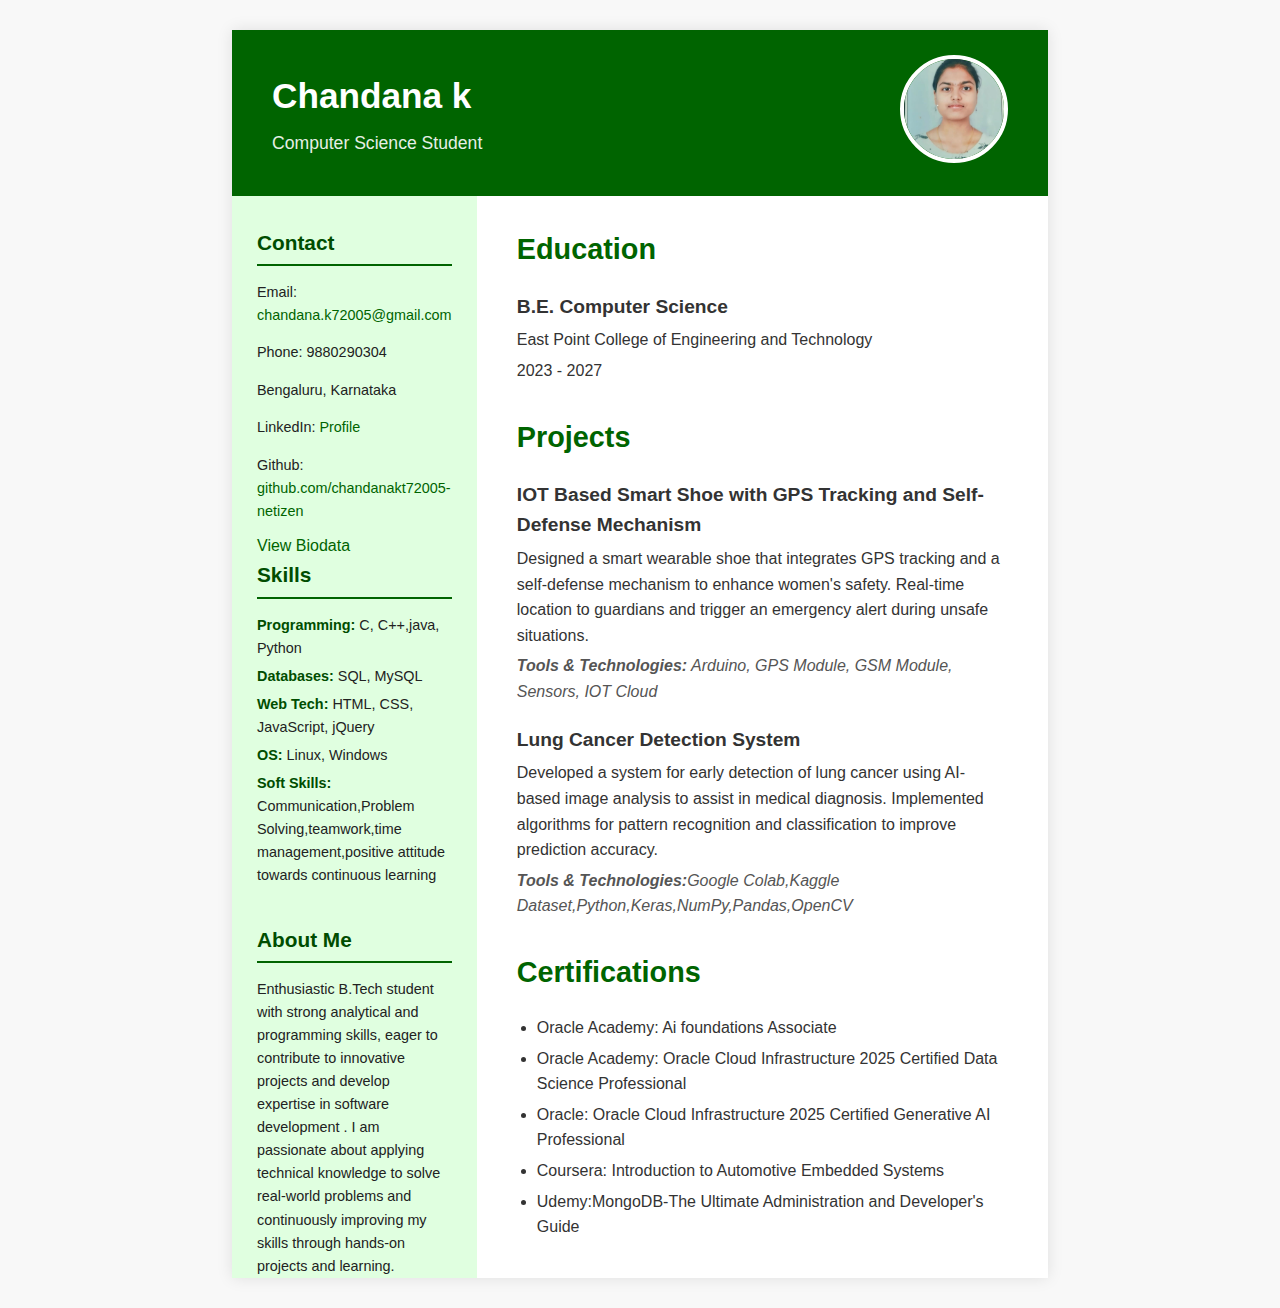
<file: index.html>
<!DOCTYPE html>
<html lang="en">
<head>
    <meta charset="UTF-8">
    <meta name="viewport" content="width=device-width, initial-scale=1.0">
    <title>Chandana k-Professional Resume</title>
    <link rel="stylesheet" href="style.css">
    <script src="https://ajax.googleapis.com/ajax/libs/jquery/3.7.1/jquery.min.js"></script>
</head>
<body>
    <div class="resume-container">
        <header class="name-section">
            <div class="profile-text">
                <h1>Chandana k</h1>
                <p class="title">Computer Science Student</p>
            </div>
            <div class="profile-pic">
                <img src="chan pic 1.jpg" alt="Profile Picture">
            </div>
        </header>

        <main class="content-section">
            <div class="sidebar">
                <section class="contact-info">
                    <h2>Contact</h2>
                    <p>Email: <a href="chandana.k72005@gmail.com">chandana.k72005@gmail.com</a></p>
                    <p>Phone: 9880290304</p>
                    <p>Bengaluru, Karnataka</p>
                    <p>LinkedIn: <a href="https://linkedin.com/in/chandanak72005" target="_blank">Profile</a></p>
                    <p>Github: <a href="https://github.com/chandanakt72005-netizen" target="_blank">github.com/chandanakt72005-netizen</a></p>
                    <a href="biodata.html" class="button">View Biodata</a>
                </section>

                <section class="skills">
                    <h2>Skills</h2>
                    <ul>
                        <li><span class="skill-category">Programming:</span> C, C++,java, Python</li>
                        <li><span class="skill-category">Databases:</span> SQL, MySQL</li>
                        <li><span class="skill-category">Web Tech:</span> HTML, CSS, JavaScript, jQuery</li>
                        <li><span class="skill-category">OS:</span> Linux, Windows</li>
                        <li><span class="skill-category">Soft Skills:</span> Communication,Problem Solving,teamwork,time management,positive attitude towards continuous learning</li>
                    </ul>
                </section>
                <br>                
                <section class="about-me">
                    <h2>About Me</h2>
                    <p> Enthusiastic B.Tech student with strong analytical and programming skills, eager to contribute to innovative projects and develop expertise in software development . I am passionate about applying technical knowledge to solve real-world problems and continuously improving my skills through hands-on projects and learning. 
</p>
</p>
            </section>
            </div>

            <div class="main-details">
                <section class="education">
                    <h2>Education</h2>
                    <div class="edu-item">
                        <h3>B.E. Computer Science</h3>
                        <p> East Point College of Engineering and Technology</p>
                        <p>2023 - 2027 </p>
                    </div>
                </section>
                <section class="projects">
                    <h2>Projects</h2>
                    <article class="project-item">
                        <h3>IOT Based Smart Shoe with GPS Tracking and Self-Defense Mechanism</h3>
                        <p>Designed a smart wearable shoe that integrates GPS tracking and a self-defense mechanism to enhance women's safety. Real-time location to guardians and trigger an emergency alert during unsafe situations.</p>
                        <p class="technologies"><strong>Tools & Technologies:</strong> Arduino, GPS Module, GSM Module, Sensors, IOT Cloud</p>
                    </article>
                    <article class="project-item">
                        <h3>Lung Cancer Detection System</h3>
                        <p>Developed a system for early detection of lung cancer using AI-based image analysis to assist in medical diagnosis. Implemented algorithms for pattern recognition and classification to improve prediction accuracy.</p>
                        <p class="technologies"><strong>Tools & Technologies:</strong>Google Colab,Kaggle Dataset,Python,Keras,NumPy,Pandas,OpenCV</p>
                    </article>
                </section>
                <section class="certifications">
                    <h2>Certifications</h2>
                    <ul>
                        <li>Oracle Academy: Ai foundations Associate</li>
                        <li>Oracle Academy: Oracle Cloud Infrastructure 2025 Certified Data Science Professional</li>
                        <li>Oracle: Oracle Cloud Infrastructure 2025 Certified Generative AI Professional</li>
                        <li>Coursera: Introduction to Automotive Embedded Systems</li>
                        <li>Udemy:MongoDB-The Ultimate Administration and Developer's Guide</li>
                    </ul>
                </section>
            </div>
        </main>
    </div>
    <script src="script.js"></script> 
</body>
</html>
</file>
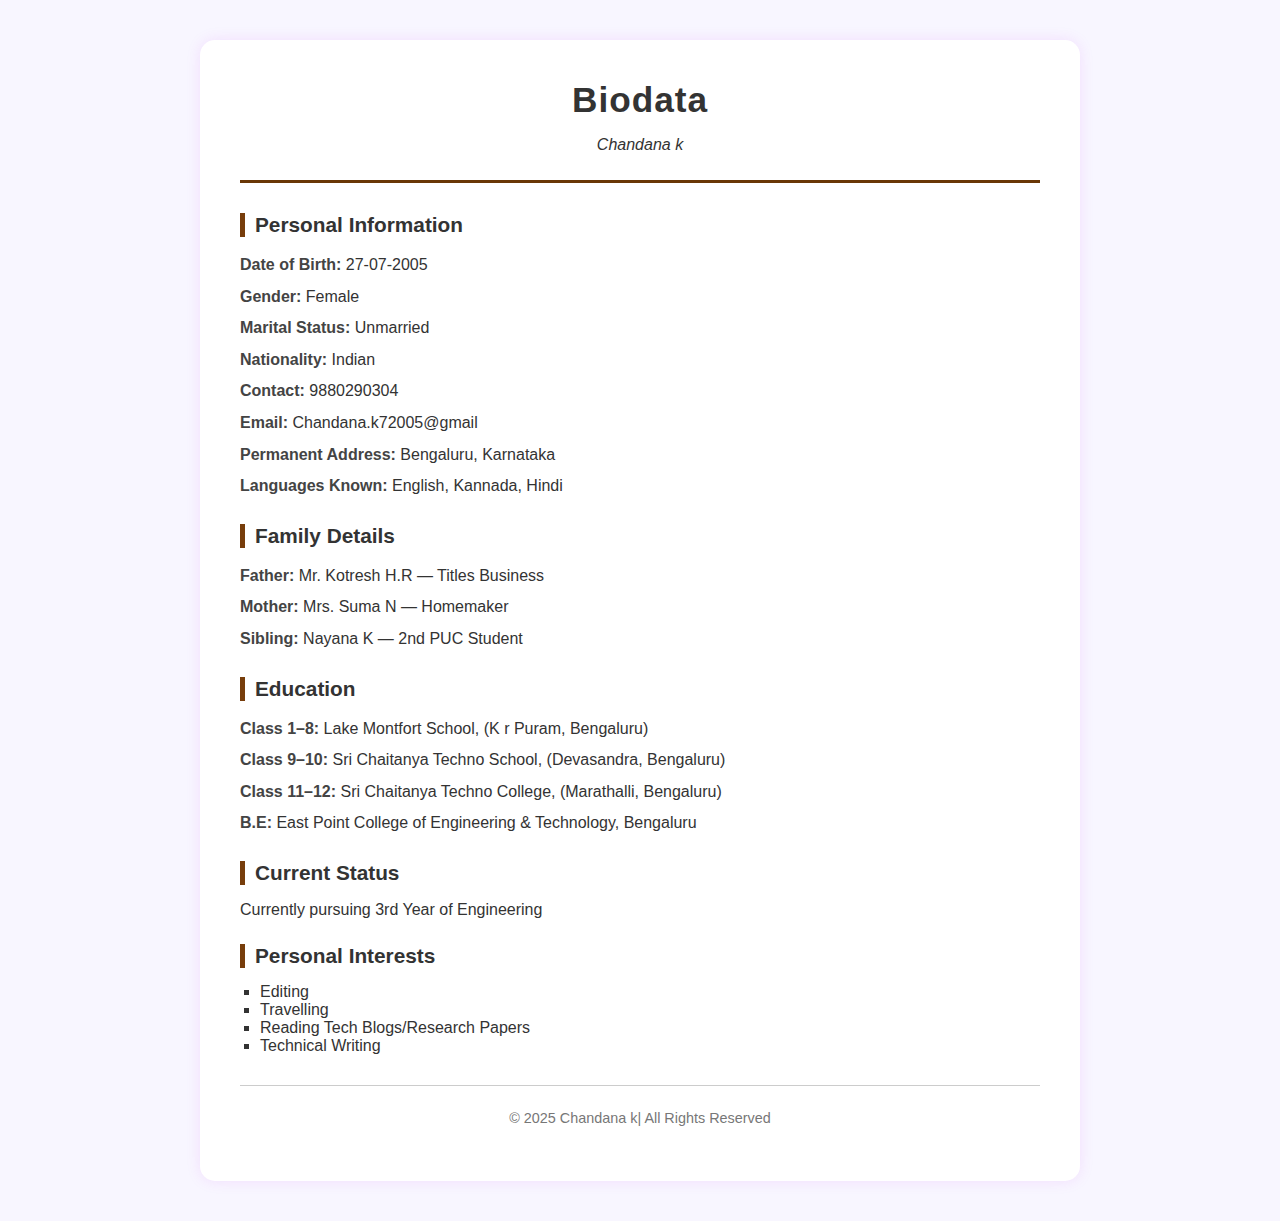
<file: biodata.html>
<!DOCTYPE html>
 <html lang="en">
 <head>
 <meta charset="UTF-8">
 <meta name="viewport" content="width=device-width, initial-scale=1.0">
 <title>Biodata - Chandana k</title>
 <style>
 body {
 font-family: "Segoe UI", Arial, sans-serif;
 background-color: #f8f6ff;
 color: #333;
 margin: 0;
 padding: 0;
 }
 .container {
 max-width: 800px;
 margin: 40px auto;
 background: #fff;
 border-radius: 15px;
 box-shadow: 0 0 15px rgba(182, 0, 232, 0.1);
 padding: 40px;
}
 header {
 text-align: center;
 border-bottom: 3px solid #693706;
 padding-bottom: 10px;
 margin-bottom: 30px;
 }
 header h1 {
 margin: 0;
 font-size: 2.2em;
 color: solid green;
 letter-spacing: 1px;
 }
 .section {
 margin-bottom: 25px;
 }
 .section h2 {
 color: solid green;
 border-left: 5px solid #773d0b;
 padding-left: 10px;
 font-size: 1.3em;
 margin-bottom: 15px;
 }
 .info p {
 margin: 6px 0;
 line-height: 1.6;
 }
 strong {
 color: #444;
 }
 ul {
 margin: 0;
 padding-left: 20px;
 list-style-type: square;
 }
 footer {
 text-align: center;
 border-top: 1px solid #ccc;
 margin-top: 30px;
 padding-top: 10px;
 font-size: 0.9em;
 color: #777;
 }
 </style>
 </head>
 <body>
 <div class="container">
<header>
 <h1>Biodata</h1>
 <p><em>Chandana k</em></p>
 </header>
 <div class="section">
 <h2>Personal Information</h2>
 <div class="info">
 <p><strong>Date of Birth:</strong> 27-07-2005</p>
 <p><strong>Gender:</strong> Female</p>
 <p><strong>Marital Status:</strong> Unmarried</p>
 <p><strong>Nationality:</strong> Indian</p>
 <p><strong>Contact:</strong> 9880290304</p>
 <p><strong>Email:</strong> Chandana.k72005@gmail</p>
 <p><strong>Permanent Address:</strong> Bengaluru, Karnataka</p>
 <p><strong>Languages Known:</strong> English, Kannada, Hindi</p>
 </div>
 </div>
 <div class="section">
 <h2>Family Details</h2>
 <div class="info">
 <p><strong>Father:</strong> Mr. Kotresh H.R — Titles Business</p>
 <p><strong>Mother:</strong> Mrs. Suma N — Homemaker</p>
 <p><strong>Sibling:</strong> Nayana K — 2nd PUC Student</p>
 </div>
 </div>
 <div class="section">
 <h2>Education</h2>
 <div class="info">
 <p><strong>Class 1–8:</strong> Lake Montfort School, (K r Puram, Bengaluru) </p>
 <p><strong>Class 9–10:</strong> Sri Chaitanya Techno School, (Devasandra, Bengaluru) </p>
 <p><strong>Class 11–12:</strong> Sri Chaitanya Techno College, (Marathalli, Bengaluru) </p>
 <p><strong>B.E:</strong> East Point College of Engineering & Technology, Bengaluru</p>
 </div>
 </div>
 <div class="section">
 <h2>Current Status</h2>
 <p>Currently pursuing 3rd Year of Engineering</p>
 </div>
 <div class="section">
 <h2>Personal Interests</h2>
 <ul>
 <li>Editing</li>
 <li>Travelling</li>
 <li>Reading Tech Blogs/Research Papers</li>
 <li>Technical Writing</li>
 </ul>
 </div>
 <footer>
 <p>© 2025 Chandana k| All Rights Reserved</p>
 </footer>
</div>
 </body>
 </html>
</file>
<file: style.css>
/* General Body Styles */
body {
    font-family: 'Segoe UI', Tahoma, Geneva, Verdana, sans-serif; /* A clean, modern font */
    line-height: 1.6;
    margin: 0;
    padding: 0;
    background-color: #f8f8f8; /* Very light gray background */
    color: #333; /* Dark gray for general text */
}

/* Resume Container - mimics the overall paper shape */
.resume-container {
    width: 8.5in; /* Standard paper width */
    height: 13in; /* Standard paper height */
    margin: 30px auto; /* Center the resume on the page */
    background-color: white;
    box-shadow: 0 0 15px rgba(0, 0, 0, 0.1); /* Soft shadow */
    display: flex; /* Use flexbox for layout */
    flex-direction: column; /* Stack header and main content */
    overflow: hidden; /* Prevent content from spilling */
}
/* Header/Name Section - The top colored bar with name and picture */
.name-section {
    background-color: #006400; /* Deep Green for the top bar */
    color: white;
    padding: 25px 40px;
    display: flex;
    justify-content: space-between;
    align-items: center;
}
.name-section h1 {
    margin: 0;
    font-size: 2.2em;
    font-weight: bold;
}
.name-section .title {
    margin: 5px 0 0 0;
    font-size: 1.1em;
    opacity: 0.9;
}
.profile-pic img {
    width: 100px; /* Size of the profile picture */
    height: 100px;
    border-radius: 50%; /* Makes it circular */
    border: 4px solid white; /* White border around the image */
    object-fit: cover; /* Ensures image covers the area without distortion */
}
/* Main Content Section - Sidebar and main details */
.content-section {
    display: flex;
    flex-grow: 1; /* Allows it to take up remaining height */
}
/* Sidebar Styling */
.sidebar {
    width: 30%; /* Adjust width as needed */
    background-color: #e0ffe0; /* Light Green for the sidebar background */
    padding: 30px 25px;
    box-sizing: border-box; /* Include padding in width */
    color: #222; /* Slightly darker text for contrast */
}
.sidebar h2 {
    color: #004d00; /* Darker green for sidebar headings */
    font-size: 1.3em;
    border-bottom: 2px solid #006400; /* Green underline for headings */
    padding-bottom: 5px;
    margin-top: 25px;
    margin-bottom: 15px;
}
.sidebar h2:first-of-type {
    margin-top: 0; /* No top margin for the first heading */
}
.sidebar p, .sidebar ul {
    font-size: 0.9em;
    margin-bottom: 10px;
}
.sidebar a {
    color: #006400; /* Green links */
    text-decoration: none;
}
.sidebar a:hover {
    text-decoration: underline;
}
.sidebar ul {
    list-style: none; /* Remove bullet points */
    padding: 0;
}
.sidebar ul li {
    margin-bottom: 5px;
}
.skill-category {
    font-weight: bold;
    color: #004d00; /* Darker green for skill categories */
}
/* Main Details Section */
.main-details {
    width: 70%; /* Remaining width */
    padding: 30px 40px;
    box-sizing: border-box;
}
.main-details h2 {
    color: #006400; /* Deep green for main section headings */
    font-size: 1.8em;
    margin-top: 0;
    margin-bottom: 20px;
}
.main-details section {
    margin-bottom: 30px;
}
/* Education, Projects, Certifications common styling */
.edu-item, .project-item {
    margin-bottom: 20px;
}
.edu-item h3, .project-item h3 {
    color: #333;
    margin: 0 0 5px 0;
    font-size: 1.2em;
}
.edu-item p, .project-item p, .certifications li {
    font-size: 1em;
    margin: 0 0 5px 0;
}
.project-item .technologies {
    font-style: italic;
    color: #555;
    margin-top: 5px;
}
.certifications ul {
    list-style: disc; /* Use bullet points for certifications */
    padding-left: 20px;
    padding-bottom: 50px;
   /* allow it to expand */
   /* make sure content isn’t hidden */
height: 400px;
  overflow-y:visible;
  margin-bottom: 50px;
}
/* Optional: Add some hover effects for a modern touch */
nav a:hover {
    color: #e0ffe0; /* Light green on hover */

/* biodata css styling */
/* --- BIODATA SPECIFIC STYLES (Add these to your existing style.css) --- */
/* Ensures the header/footer of the biodata page are simple (unlike the resume's colored bar) */
body {
 font-family: "Segoe UI", Arial, sans-serif;
 background-color: #f8f6ff;
 color: #333;
 margin: 0;
 padding: 0;
 }
 .container {
 max-width: 800px;
 margin: 40px auto;
 background: #fff;
 border-radius: 15px;
 box-shadow: 0 0 15px rgba(182, 0, 232, 0.1);
 padding: 40px;
}
 header {
 text-align: center;
 border-bottom: 3px solid #693706;
 padding-bottom: 10px;
 margin-bottom: 30px;
 }
 header h1 {
 margin: 0;
 font-size: 2.2em;
 color: #76410d;
 letter-spacing: 1px;
 }
 .section {
 margin-bottom: 25px;
 }
 .section h2 {
 color: #733d04;
 border-left: 5px solid #773d0b;
 padding-left: 10px;
 font-size: 1.3em;
 margin-bottom: 15px;
 }
 .info p {
 margin: 6px 0;
 line-height: 1.6;
 }
 strong {
 color: #444;
 }
 ul {
 margin: 0;
 padding-left: 20px;
 list-style-type: square;
 }
 footer {
 text-align: center;
 border-top: 1px solid #ccc;
 margin-top: 30px;
 padding-top: 10px;
 font-size: 0.9em;
 color: #777;
 }
/* script.js for all */
/* --- CSS for JavaScript Interactivity (Step 4) --- */
.highlight {
    background-color: #fffacd; /* Light yellow background */
    border: 2px dashed #006400; /* Use your main green color for the border */
    padding: 10px;
    cursor: pointer; 
}
#about-me {
    margin-top: 20px;
    padding-top: 10px;
}
</file>
